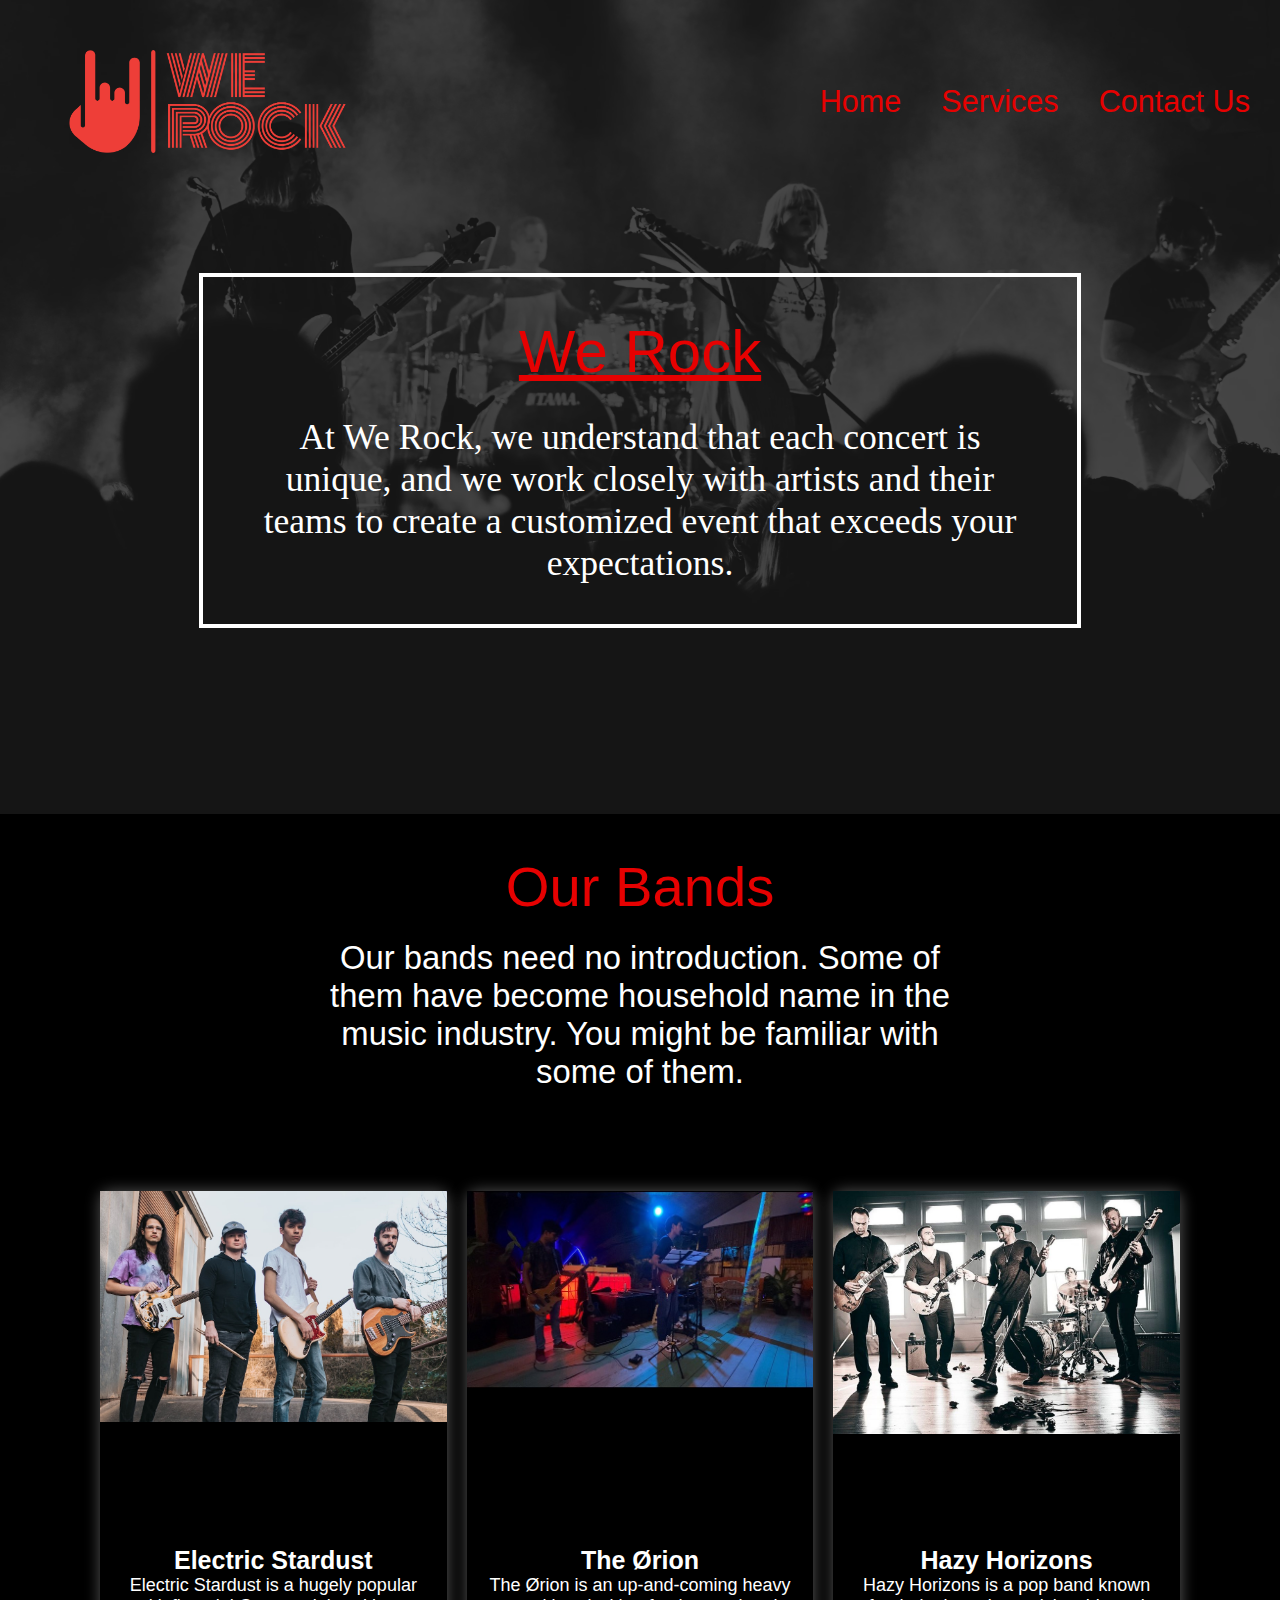
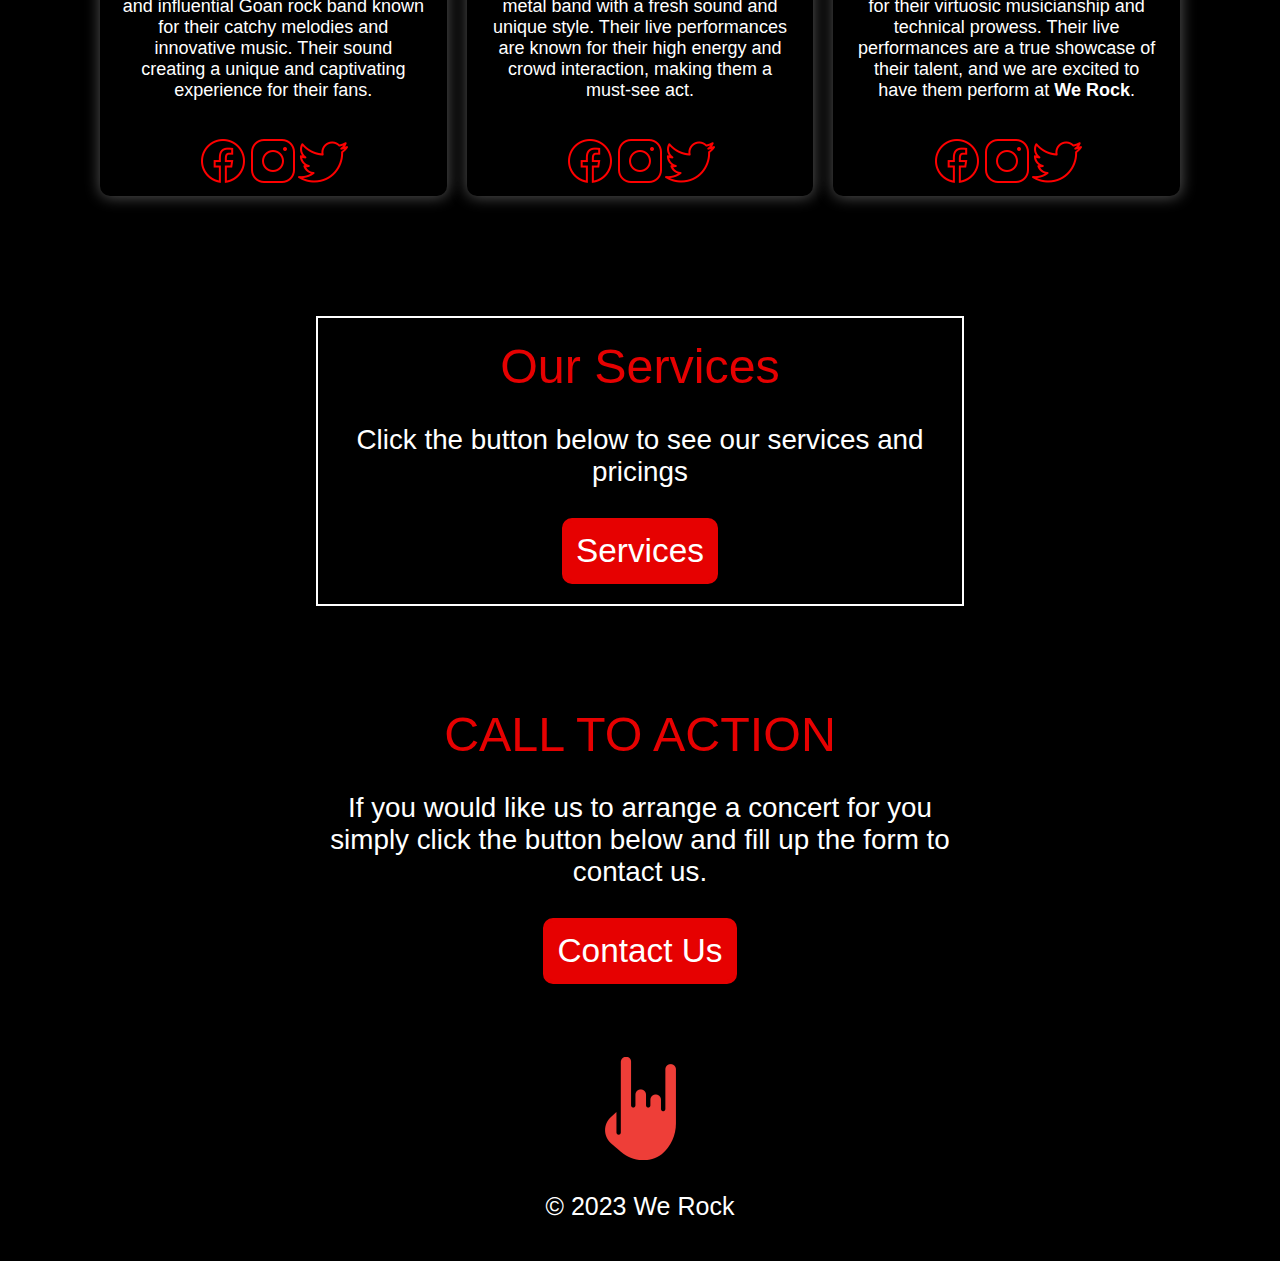
<file: index.html>
<!DOCTYPE html>
<html lang="en">
    <head>
        <meta charset="UTF-8">
        <meta http-equiv="X-UA-Compatible" content="IE=edge">
        <meta name="viewport" content="width=device-width, initial-scale=1.0">
        <link rel="stylesheet" href="home.css">
        <link rel="shortcut icon" href="images/we-rock-website-favicon-color.png">
        <title>We Rock</title>
    </head>
    <body>
        <div class="container">
        <div class="container-top">
            <div class="head">
                <div class="header-logo"><img class="header-icon" src="images/we-rock-low-resolution-logo-color-on-transparent-background.png" alt=""></div>
                <div class="nav-bar"><a href="#">Home</a><a href="Services.html">Services</a><a href="Contact.html">Contact Us</a></div>
            </div>
            <div class="intro">
                <p class="intro-heading">We Rock</p>
                <p class="intro-slogan">At We Rock,
                    we understand that each concert is unique,
                    and we work closely with artists and their teams to create a customized event that exceeds your expectations.
                </p>
            </div>
        </div>
        <div class="main">
            <div class="bands">
                <div class="bands-head">
                    <p class="bands-heading">Our Bands</p>
                    <p class="bands-head-description">Our bands need no introduction. Some of them have become household name in the music industry. You might be familiar with some of them.</p>
                </div>
                <div class="band-cards">
                    <div class="card">
                        <img class="band-image" src="images/band-pics/electric-stardust.jpg" alt="Electric Stardust">
                        <div class="card-description">
                            <p class="band-name">Electric Stardust</p>
                            <p class="band-description">Electric Stardust is a hugely popular and influential Goan rock band known for their catchy melodies and innovative music. Their sound creating a unique and captivating experience for their fans.</p>
                        </div>
                        <div class="band-socials"><img src="images/icons-social/icons8-facebook-50.png" alt="Facebook" title="The Beatles"><img src="images/icons-social/icons8-instagram-50.png" alt="Instagram"><img src="images/icons-social/icons8-twitter-50.png" alt="Twitter"></div>
                    </div>
                    <div class="card">
                        <img class="band-image" src="images/band-pics/the-orion.jpg" alt="The Orion">
                        <div class="card-description">
                            <p class="band-name">The Ørion</p>
                            <p class="band-description">The Ørion is an up-and-coming heavy metal band with a fresh sound and unique style. Their live performances are known for their high energy and crowd interaction,
                                making them a must-see act.
                            </p>
                        </div>
                        <div class="band-socials"><a href=""><img src="images/icons-social/icons8-facebook-50.png" alt="Facebook" title="Facebook"></a><a href="https://www.instagram.com/orion_theband/?hl=en" target="_blank"><img src="images/icons-social/icons8-instagram-50.png" alt="Instagram" title="Instagram"></a><a href=""><img src="images/icons-social/icons8-twitter-50.png" alt="Twitter" title="Twitter"></a></div>
                    </div>
                    <div class="card">
                        <img class="band-image" src="images/band-pics/hazy-horizons.jpg" alt="">
                        <div class="card-description">
                            <p class="band-name">Hazy Horizons</p>
                            <p class="band-description">Hazy Horizons is a pop band known for their virtuosic musicianship and technical prowess. Their live performances are a true showcase of their talent,
                                and we are excited to have them perform at <strong>We Rock</strong>.
                            </p>
                        </div>
                        <div class="band-socials"><img src="images/icons-social/icons8-facebook-50.png" alt="Facebook" title="The Beatles"><img src="images/icons-social/icons8-instagram-50.png" alt="Instagram"><img src="images/icons-social/icons8-twitter-50.png" alt="Twitter"></div>
                    </div>
                    <div></div>
                </div>
                <div class="call-action border">
                    <p class="call-action-heading">Our Services</p>
                    <p class="call-action-description">Click the button below to see our services and pricings</p>
                    <a href="Services.html" target="_blank"><button type="button" class="call-action-button">Services</button></a>
                </div>
                <div class="call-action">
                    <p class="call-action-heading">CALL TO ACTION</p>
                    <p class="call-action-description">If you would like us to arrange a concert for you simply click the button below and fill up the form to contact us.</p>
                    <a href="Contact.html" target="_blank"><button class="call-action-button" type="button">Contact Us</button></a>
                </div>
            </div>
            <div class="footer">
                <div class="footer-para"><img src="images/we-rock-website-favicon-color.png" alt="We rock logo"></div>
                <p>&copy;
                    2023 We Rock
                </p>
            </div>
        </div>
    </body>
</html>
</file>
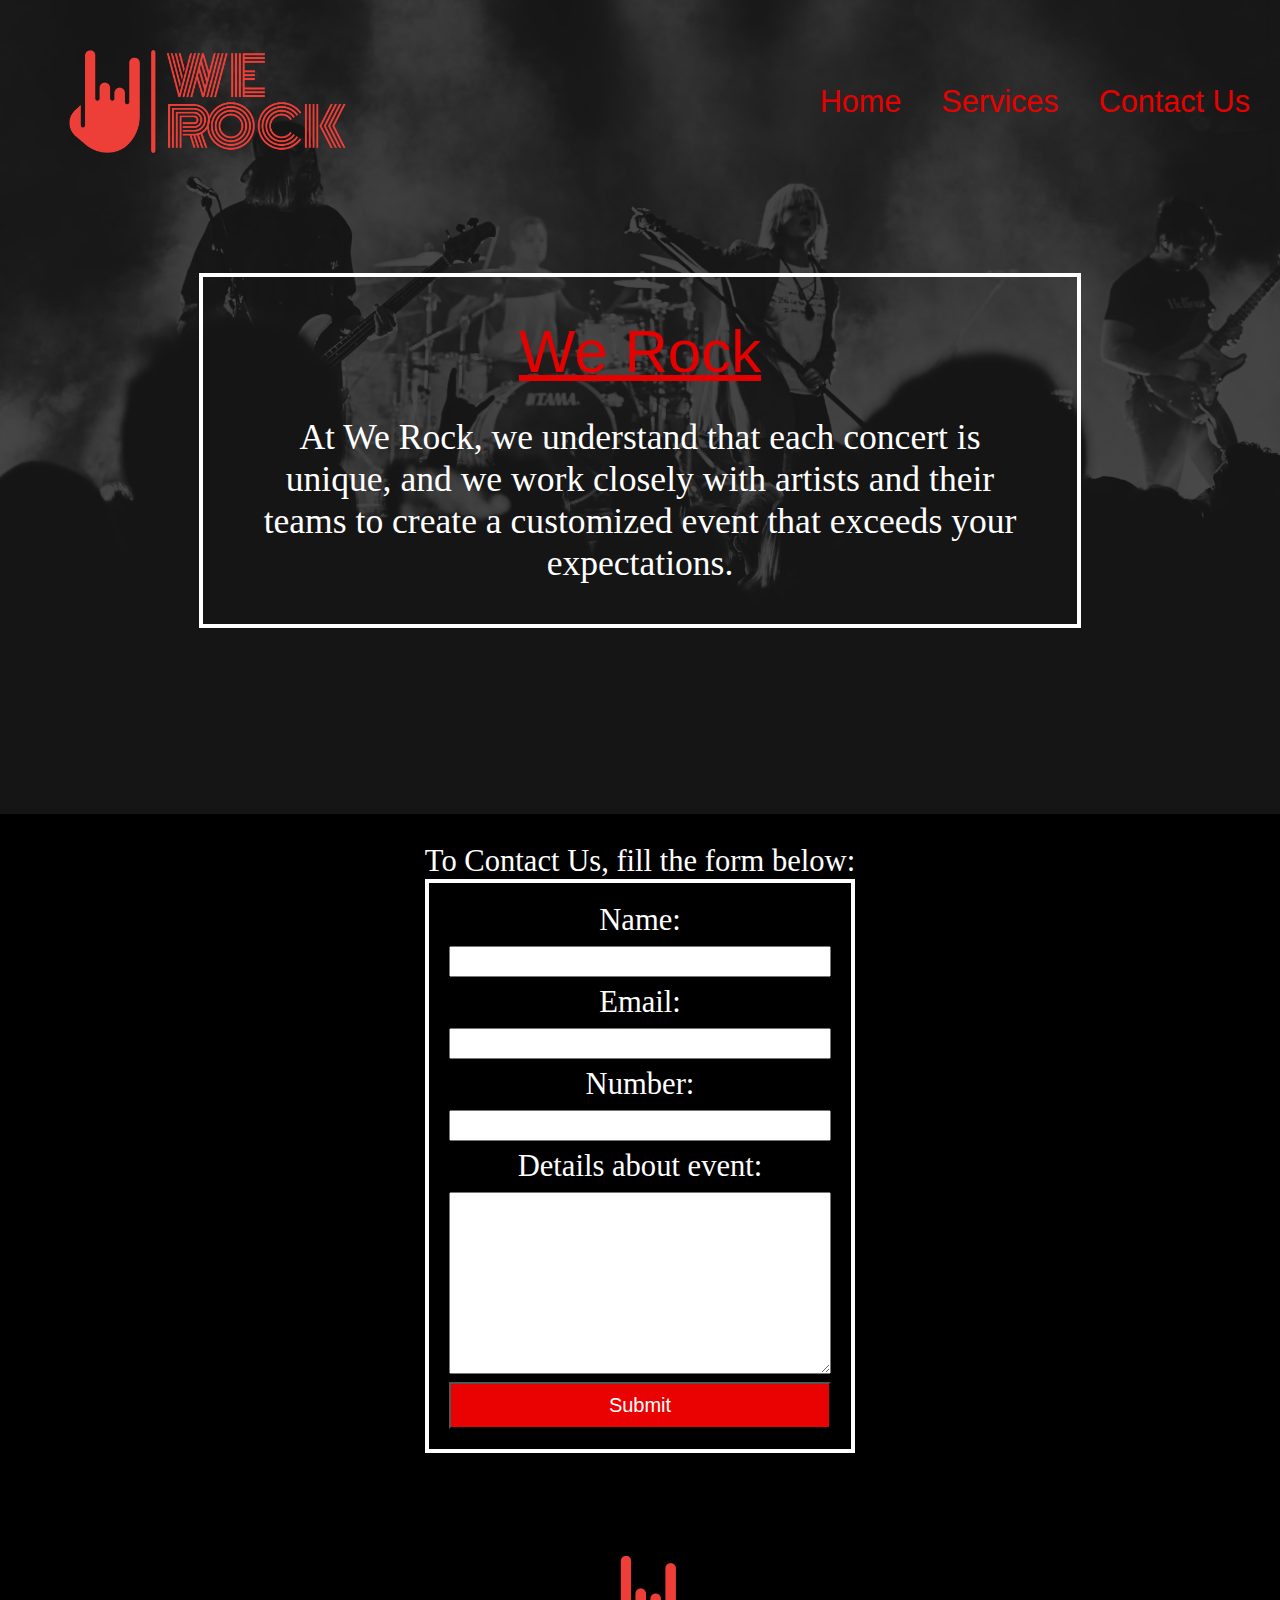
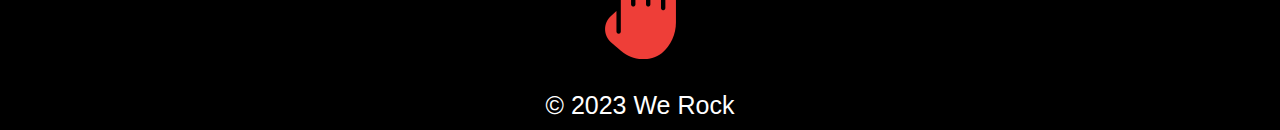
<file: Contact.html>
<!DOCTYPE html>
<html lang="en">
  <head>
    <meta charset="UTF-8" />
    <meta http-equiv="X-UA-Compatible" content="IE=edge" />
    <meta name="viewport" content="width=device-width, initial-scale=1.0" />
    <link rel="stylesheet" href="style.css" />
    <link rel="stylesheet" href="home.css">
    <link rel="shortcut icon" href="images/we-rock-website-favicon-color.png" />
    <title>We Rock</title>
  </head>
  <body>

    <div class="container">
      <div class="container-top">
          <div class="head">
              <div class="header-logo"><img class="header-icon" src="images/we-rock-low-resolution-logo-color-on-transparent-background.png" alt=""></div>
              <div class="nav-bar"><a href="#">Home</a><a href="Services.html">Services</a><a href="Contact.html">Contact Us</a></div>
          </div>
          <div class="intro">
              <p class="intro-heading">We Rock</p>
              <p class="intro-slogan">At We Rock,
                  we understand that each concert is unique,
                  and we work closely with artists and their teams to create a customized event that exceeds your expectations.
              </p>
          </div>
        </div>
         
        <div class="main-form">
    
          <p>To Contact Us, fill the form below:</p>
          <form action="post" class="form">
            <label for="name">Name:</label>
            <input type="text" />
            <label for="mail">Email:</label>
            <input type="email" />
            <label for="number">Number:</label>
            <input type="number" />
            <label for="review">Details about event:</label>
            <textarea name="review" id="review" cols="30" rows="10"></textarea>
            <button type="button">Submit</button>
          </form>
    
          </div>
          
          <div class="footer">
              <div class="footer-para"><img src="images/we-rock-website-favicon-color.png" alt="We rock logo"></div>
              <p>&copy;
                  2023 We Rock
              </p>
          </div>
      </div>

  </body>
</html>
</file>
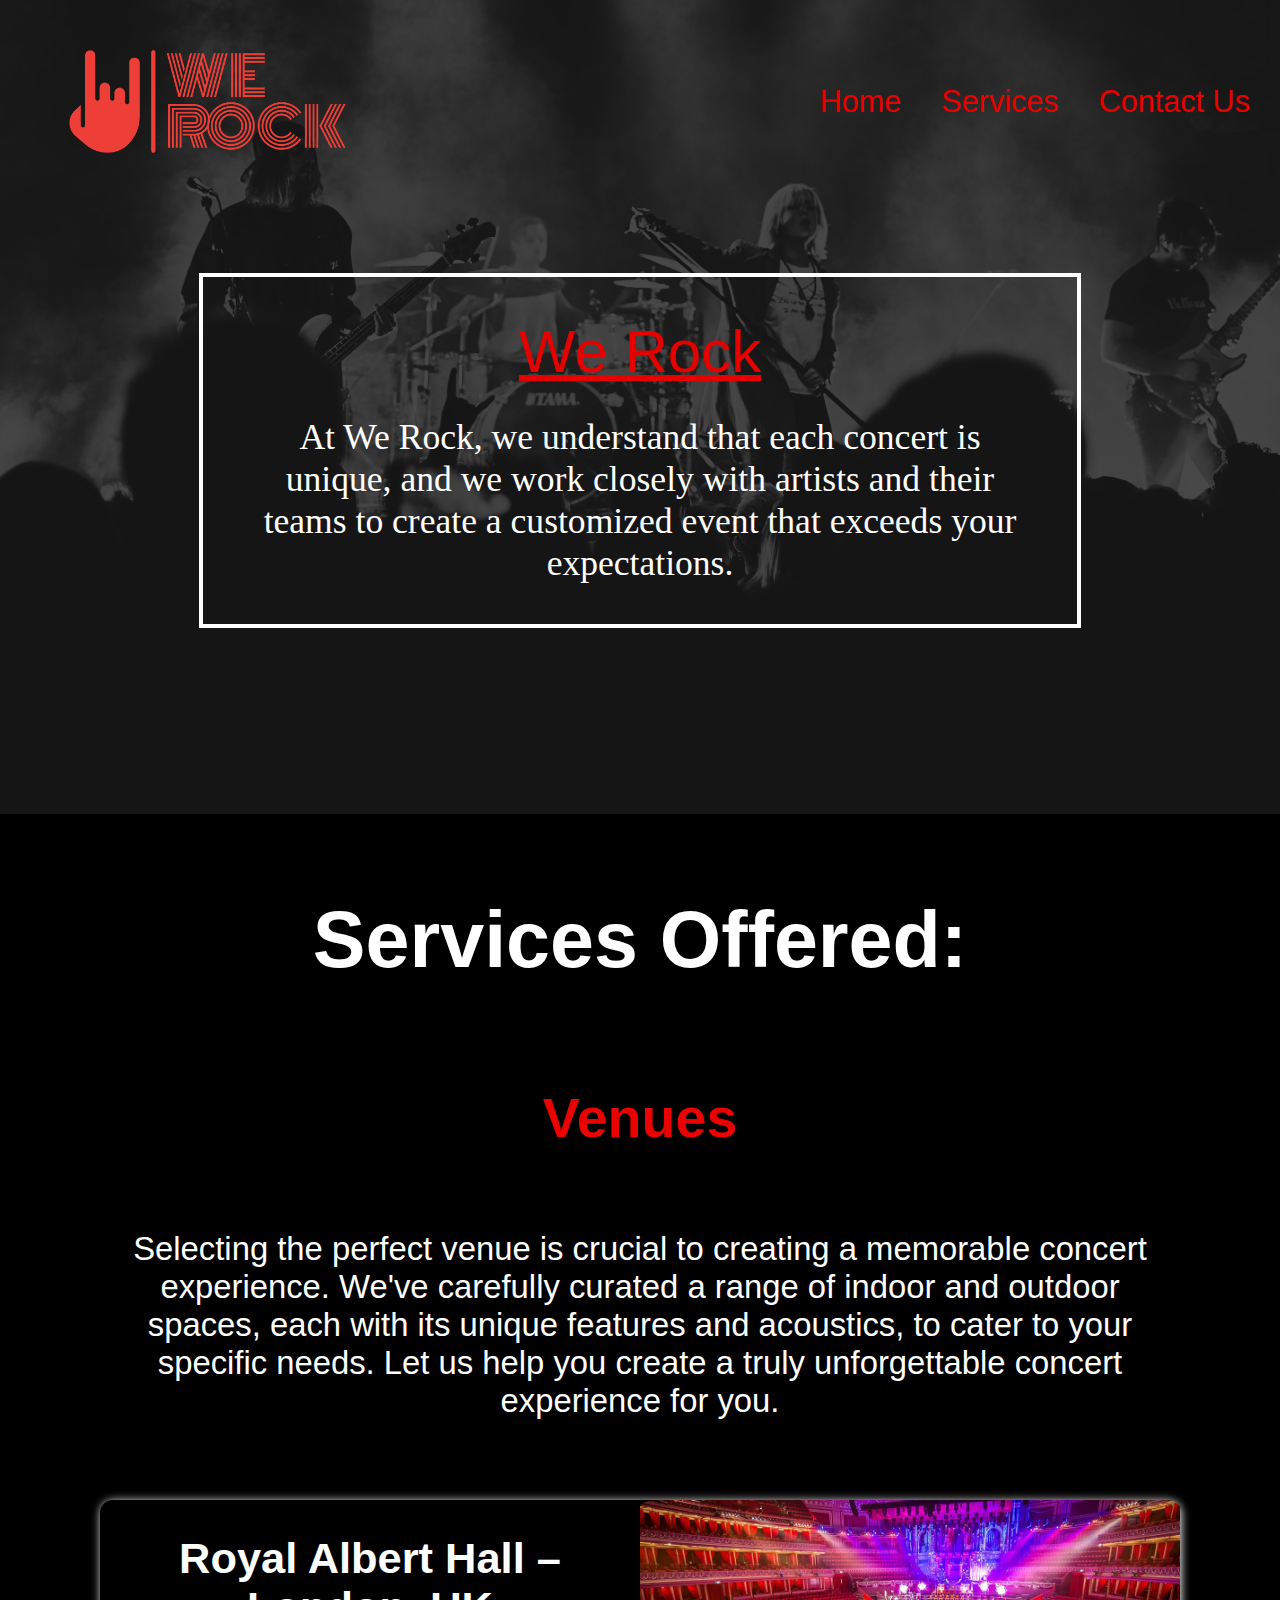
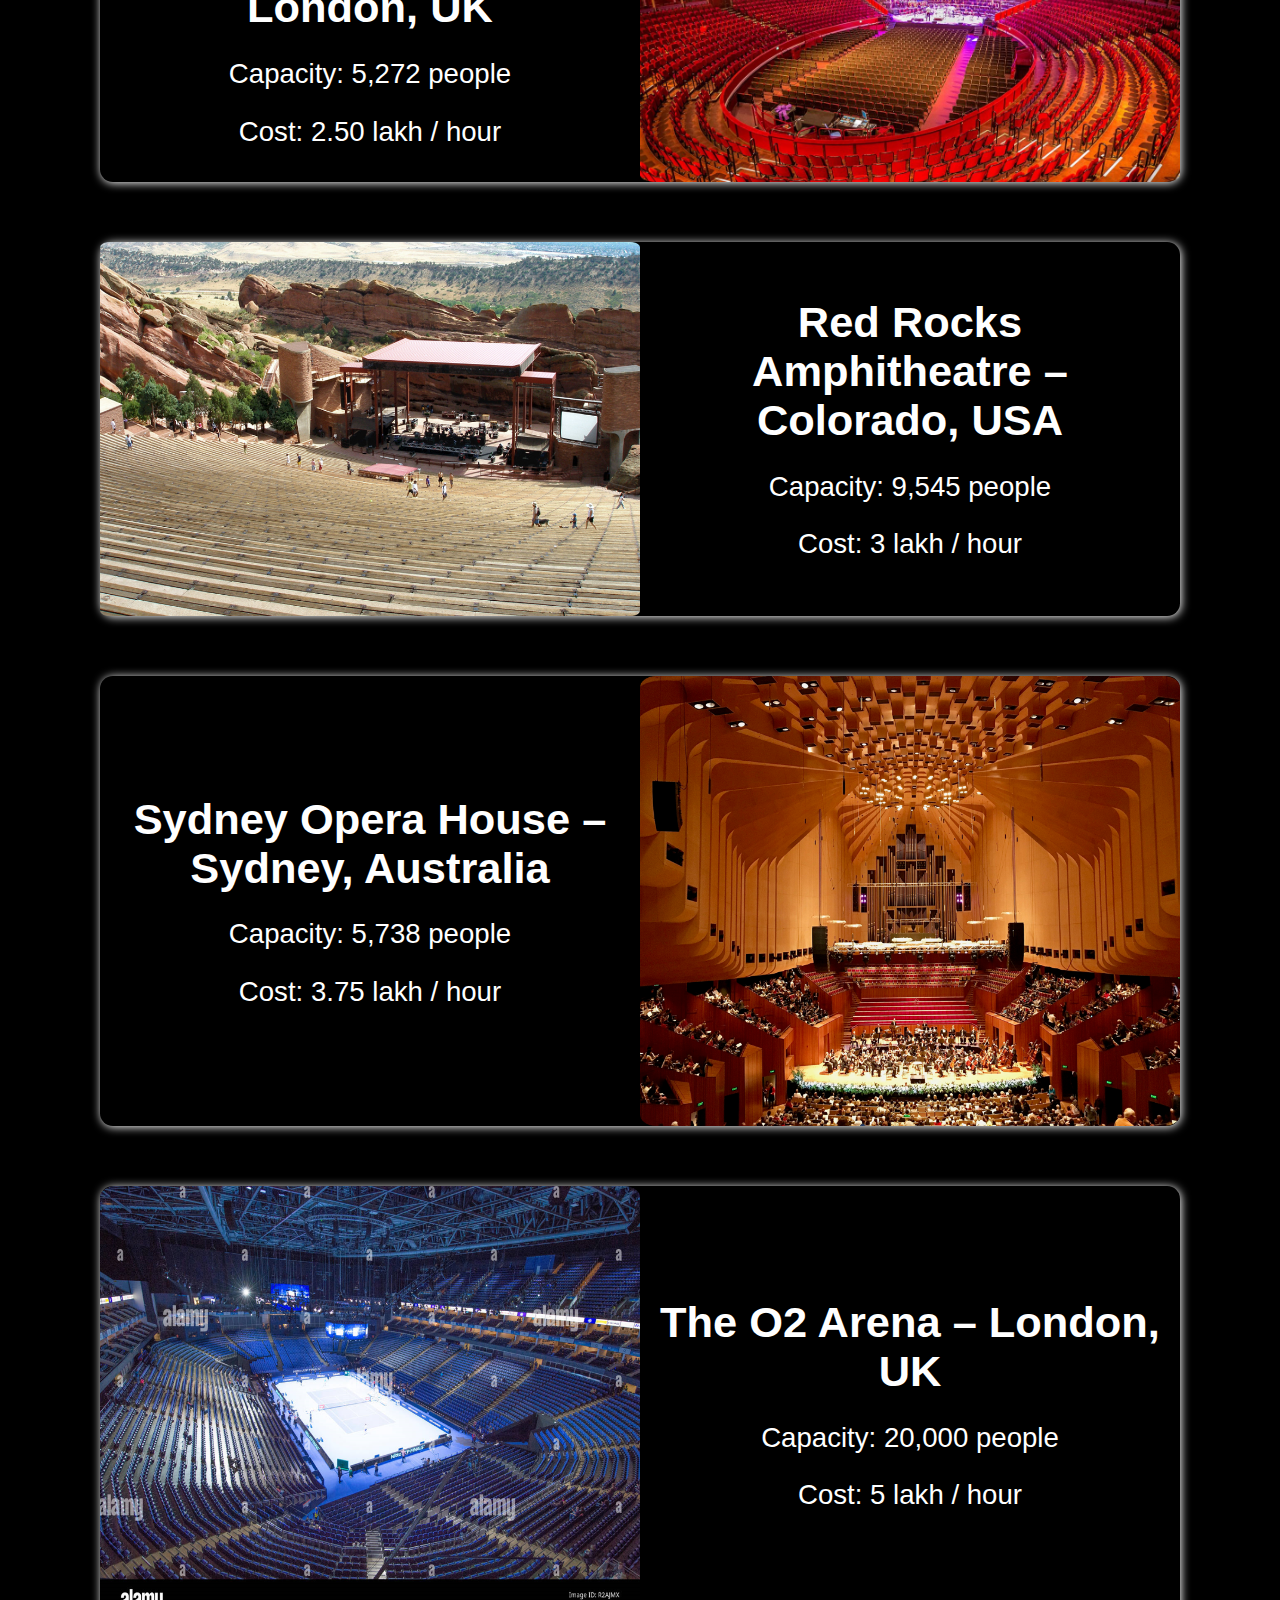
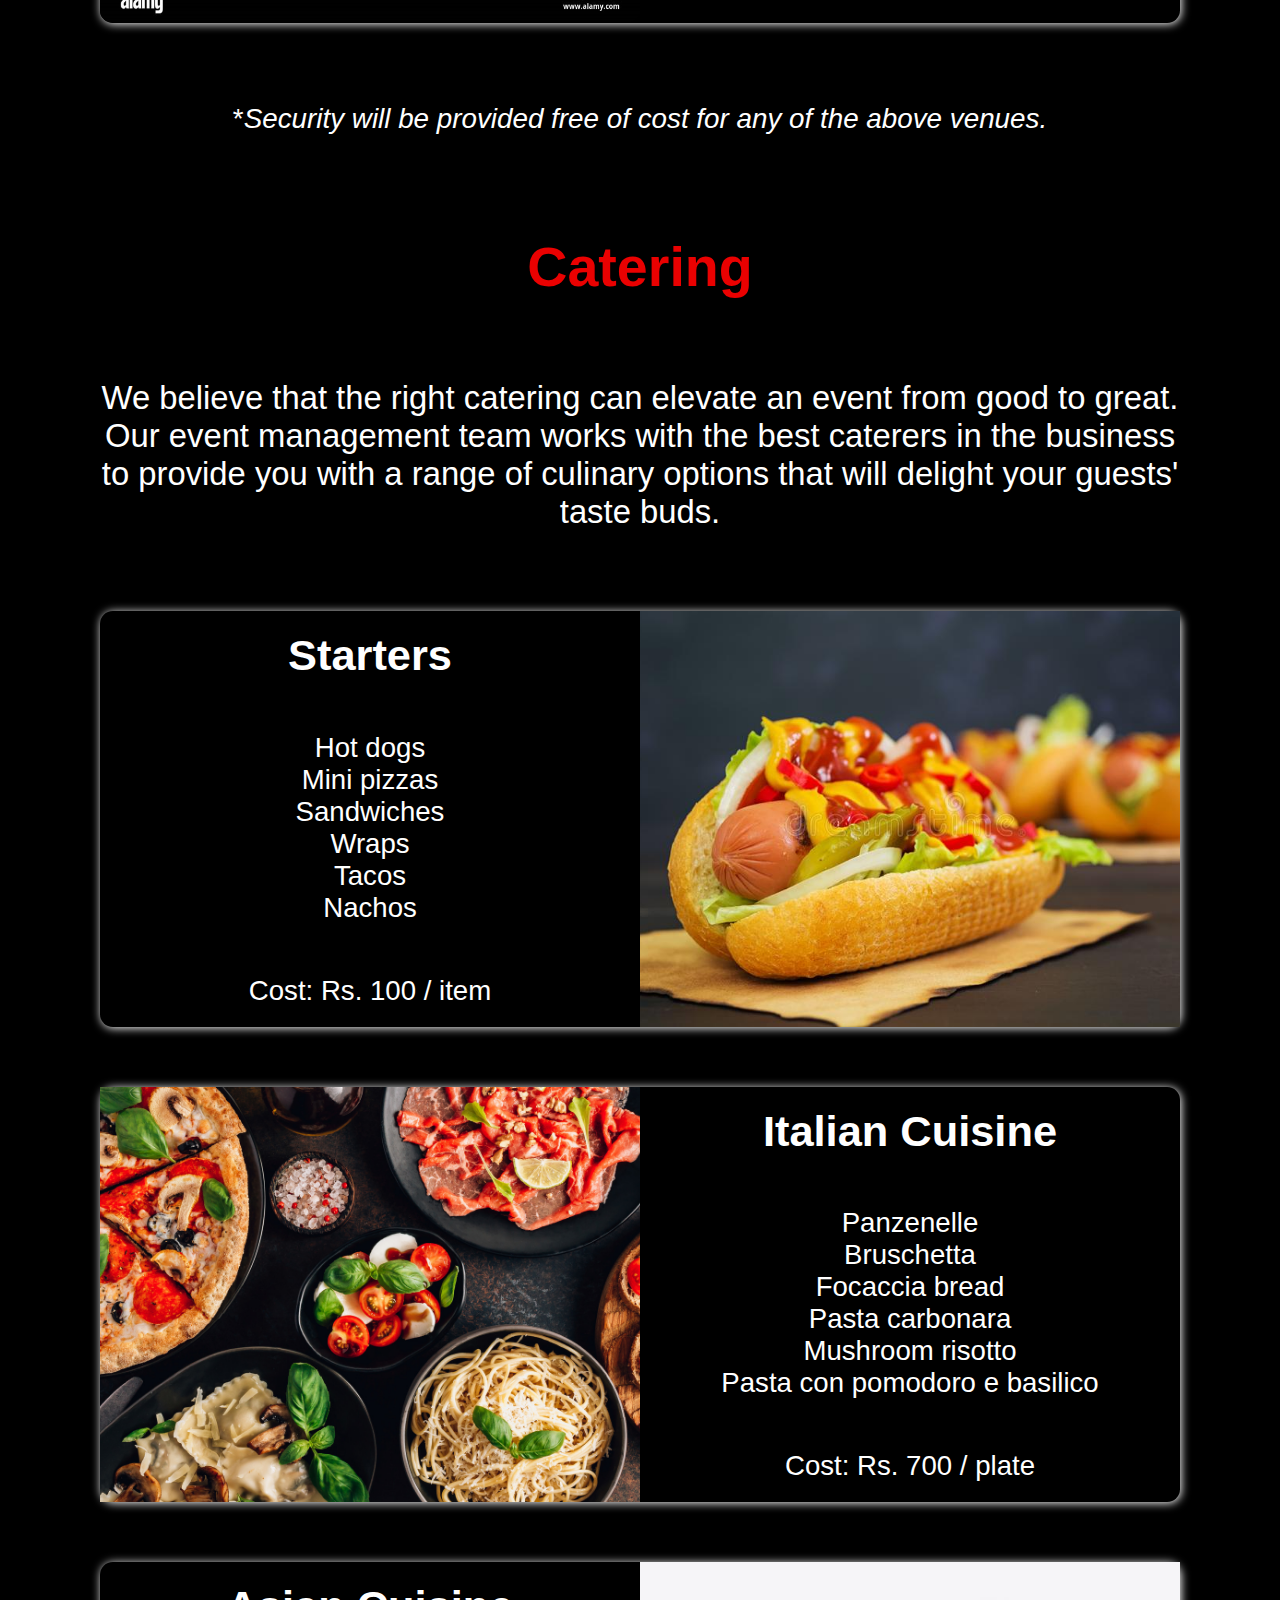
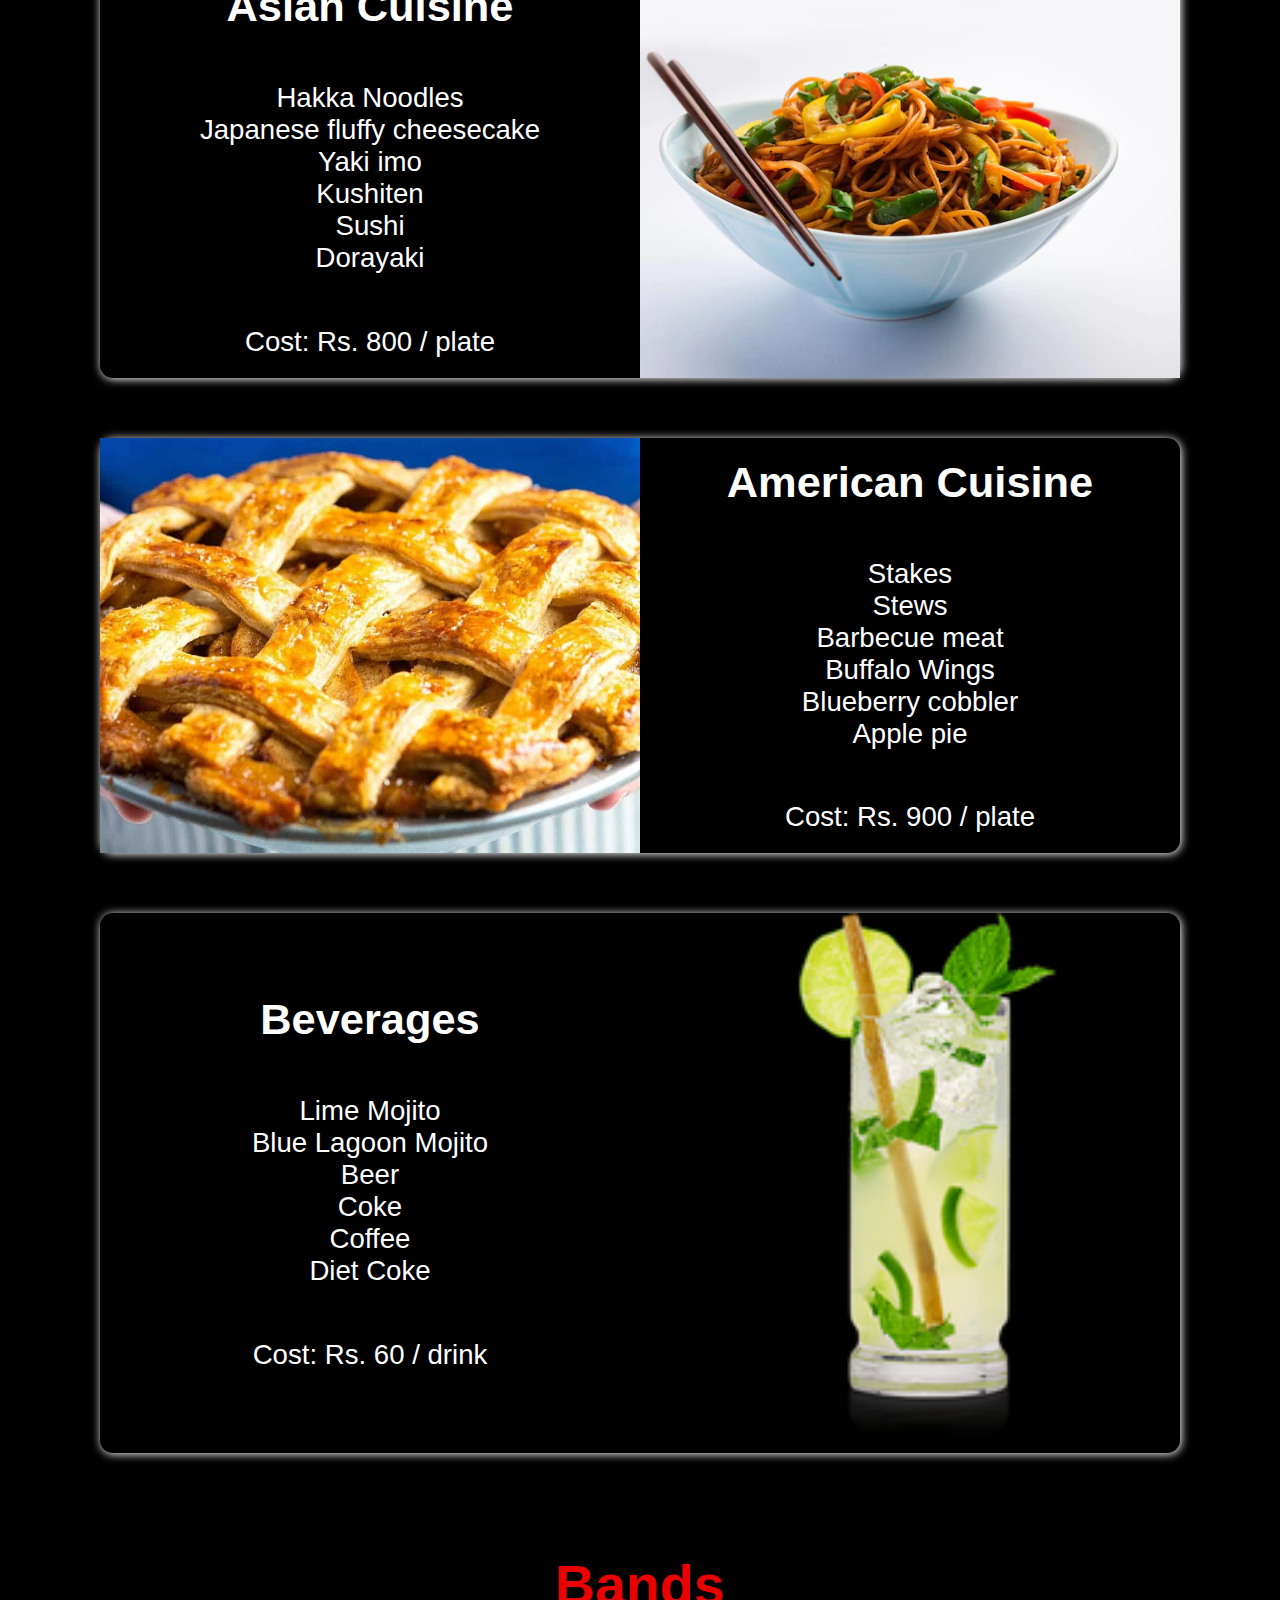
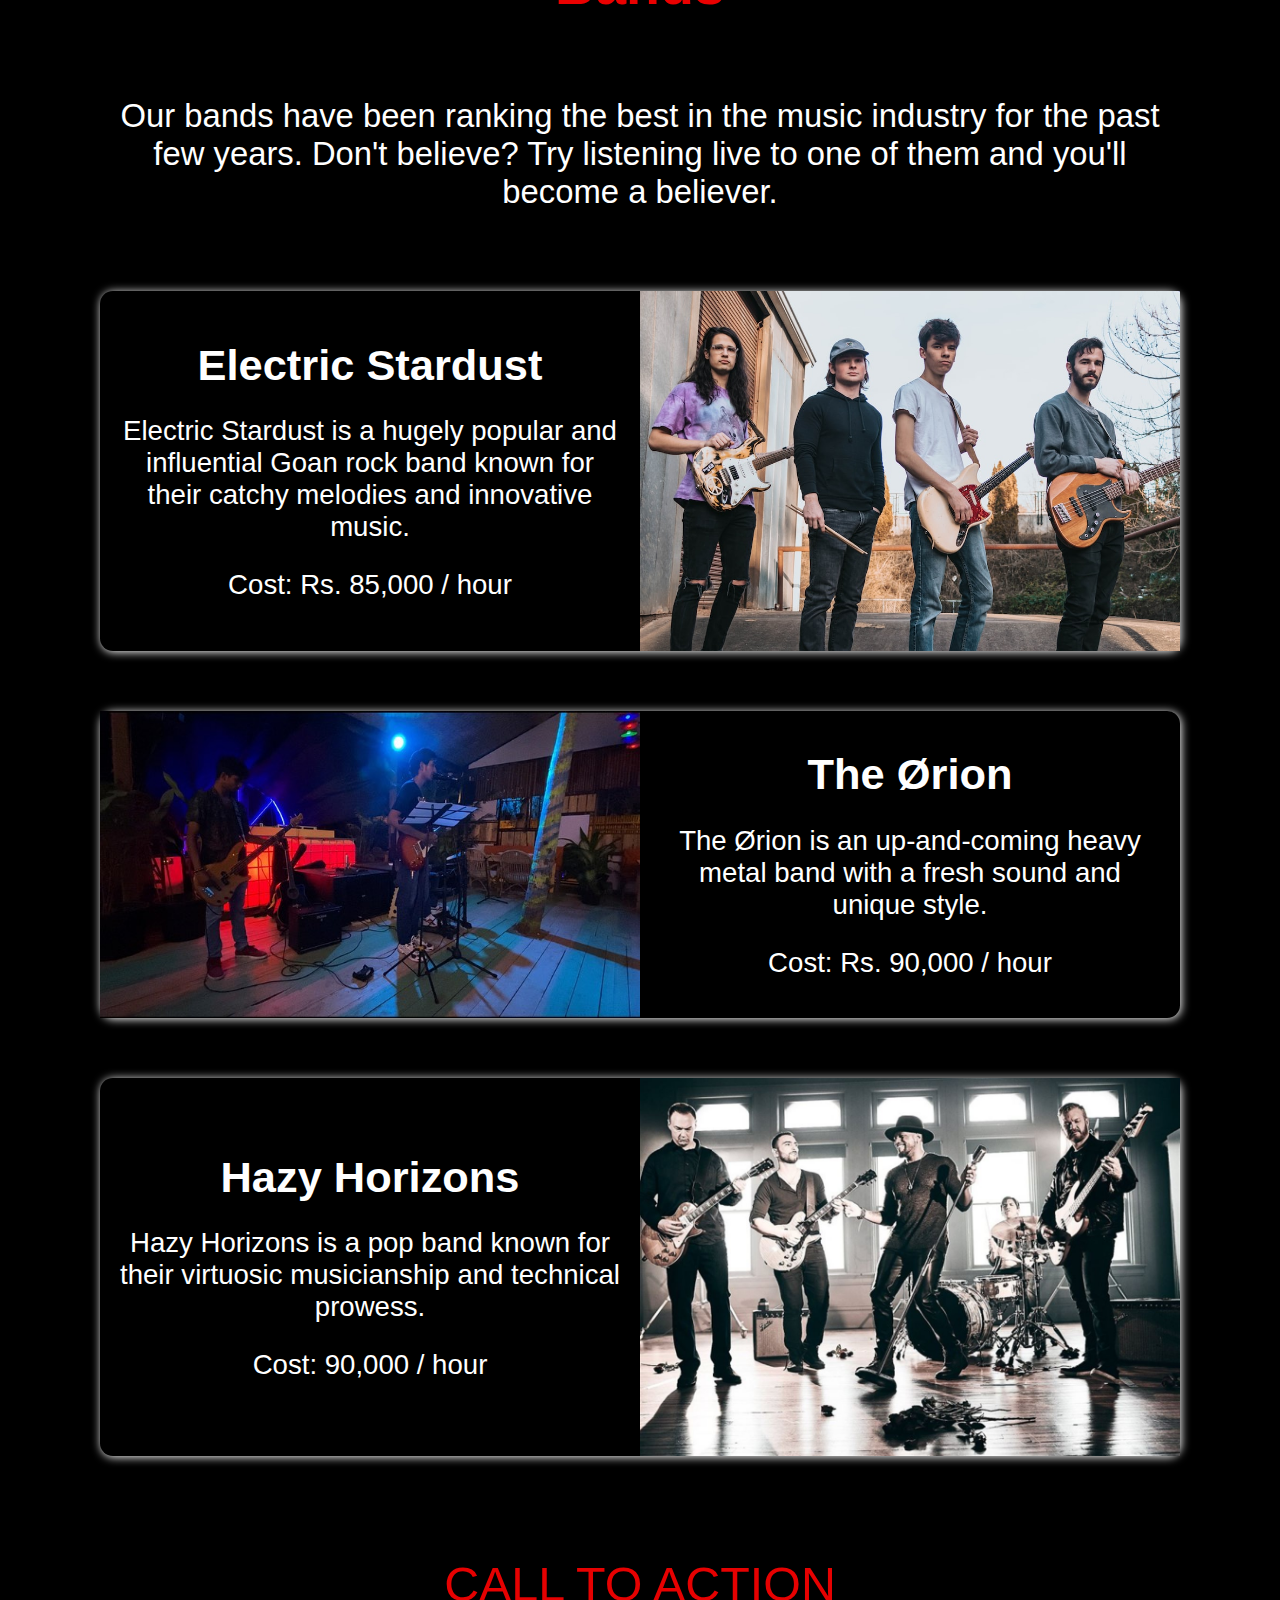
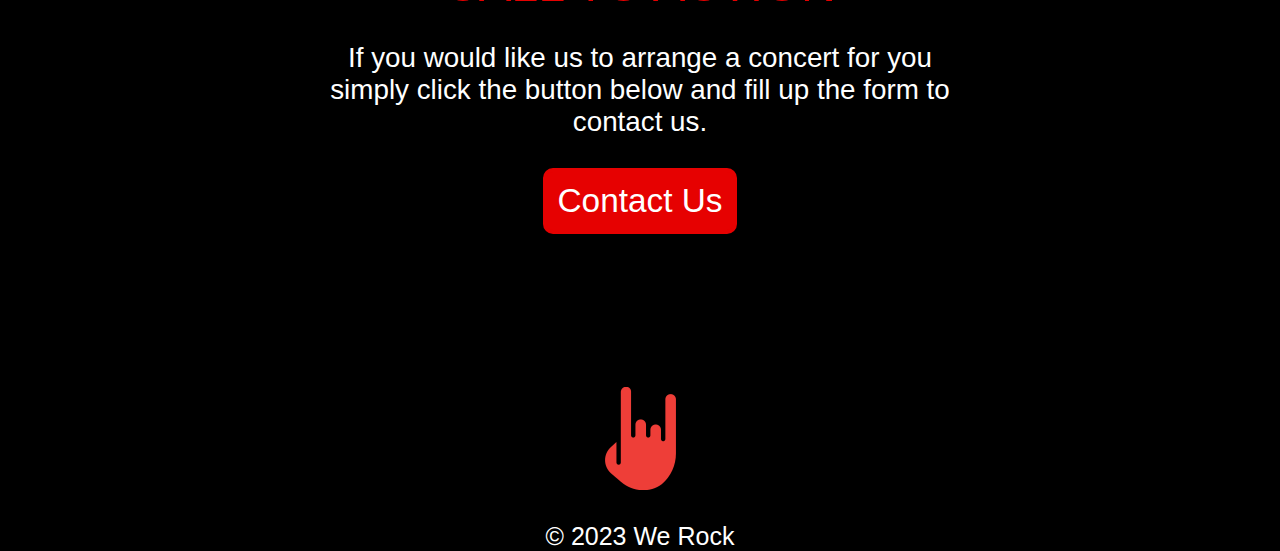
<file: Services.html>
<!DOCTYPE html>
<html lang="en">
  <head>
    <meta charset="UTF-8" />
    <meta http-equiv="X-UA-Compatible" content="IE=edge" />
    <meta name="viewport" content="width=device-width, initial-scale=1.0" />
    <link rel="stylesheet" href="home.css" />
    <link rel="stylesheet" href="services.css" />
    <link rel="shortcut icon" href="images/we-rock-website-favicon-color.png" />
    <title>We Rock</title>
  </head>
  <body>
    <div class="container">
      <div class="container-top">
        <div class="head">
          <div class="header-logo">
            <img
              class="header-icon"
              src="images/we-rock-low-resolution-logo-color-on-transparent-background.png"
              alt=""
            />
          </div>

          <div class="nav-bar">
            <a href="index.html">Home</a>
            <a href="#">Services</a>
            <a href="Contact.html">Contact Us</a>
          </div>
        </div>

        <div class="intro">
          <p class="intro-heading">We Rock</p>
          <p class="intro-slogan">
            At We Rock, we understand that each concert is unique, and we work
            closely with artists and their teams to create a customized event
            that exceeds your expectations.
          </p>
        </div>
      </div>
      <!-- prettier-ignore -->
      <div class="main-services">

        <p class="services-heading">Services Offered:</p>

        <div class="venues">

          <div class="venues-heading">Venues</div>

          <div class="venues-heading-description">
            <p>Selecting the perfect venue is crucial to creating a memorable concert experience. We've carefully curated a range of indoor and outdoor spaces, each with its unique features and acoustics, to cater to your specific needs. Let us help you create a truly unforgettable concert experience for you.</p>
          </div>

          <div class="venues-cards-container">

            <div class="venues-card">
              <div class="venues-card-details">
                <p class="venues-name">Royal Albert Hall – London, UK</p>
                <p>Capacity: 5,272 people</p>
                <p>Cost: 2.50 lakh / hour</p>
              </div>
              <img class="venues-img" src="images/venues/venue1.png" alt="">
            </div>

            <div class="venues-card">
              <div class="venues-card-details">
                <p class="venues-name">Red Rocks Amphitheatre – Colorado, USA</p>
                <p>Capacity: 9,545 people</p>
                <p>Cost: 3 lakh / hour</p>
              </div>
              <img class="venues-img" src="images/venues/venue2.png" alt="">
            </div>

            <div class="venues-card">
              <div class="venues-card-details">
                <p class="venues-name">Sydney Opera House – Sydney, Australia</p>
                <p>Capacity: 5,738 people</p>
                <p>Cost: 3.75 lakh / hour</p>
              </div>
              <img class="venues-img" src="images/venues/venue3.png" alt="">
            </div>

            <div class="venues-card">
              <div class="venues-card-details">
                <p class="venues-name">The O2 Arena – London, UK</p>
                <p>Capacity: 20,000 people</p>
                <p>Cost: 5 lakh / hour</p>
              </div>
              <img class="venues-img" src="images/venues/venue4.png" alt="">
            </div>

          </div>

          <p>*<i>Security will be provided free of cost for any of the above venues.</i></p>

        </div>




        <div class="venues">

          <div class="venues-heading">Catering</div>

          <div class="venues-heading-description">
            <p>We believe that the right catering can elevate an event from good to great. Our event management team works with the best caterers in the business to provide you with a range of culinary options that will delight your guests' taste buds.</p>
          </div>

          <div class="venues-cards-container">

            <div class="venues-card">
              <div class="venues-card-details">
                <p class="venues-name">Starters</p>
                <p>
                  <ul>
                    <li>Hot dogs</li>
                    <li>Mini pizzas</li>
                    <li>Sandwiches</li>
                    <li>Wraps</li>
                    <li>Tacos</li>
                    <li>Nachos</li>
                  </ul>
                  </p>
                <p>Cost: Rs. 100 / item</p>
              </div>
              <img class="venues-img" src="images/food/delicious-homemade-hot-dog-dark-background-153354252.jpg" alt="">
            </div>

            <div class="venues-card">
              <div class="venues-card-details">
                <p class="venues-name">Italian Cuisine</p>
                <p>
                  <ul>
                    <li>Panzenelle</li>
                    <li>Bruschetta</li>
                    <li>Focaccia bread</li>
                    <li>Pasta carbonara</li>
                    <li>Mushroom risotto</li>
                    <li>Pasta con pomodoro e basilico</li>
                  </ul>
                </p>
                <p>Cost: Rs. 700 / plate</p>
              </div>
              <img class="venues-img" src="images/food/italian.jpg" alt="">
            </div>

            <div class="venues-card">
              <div class="venues-card-details">
                <p class="venues-name">Asian Cuisine</p>
                <p>
                  <ul>
                    <li>Hakka Noodles</li>
                    <li>Japanese fluffy cheesecake</li>
                    <li>Yaki imo</li>
                    <li>Kushiten</li>
                    <li>Sushi</li>
                    <li>Dorayaki</li>
                  </ul>
                </p>
                <p>Cost: Rs. 800 / plate</p>
              </div>
              <img class="venues-img" src="images/food/asian.webp" alt="">
            </div>


            <div class="venues-card">
              <div class="venues-card-details">
                <p class="venues-name">American Cuisine</p>
                <p>
                  <ul>
                    <li>Stakes</li>
                    <li>Stews</li>
                    <li>Barbecue meat</li>
                    <li>Buffalo Wings</li>
                    <li>Blueberry cobbler</li>
                    <li>Apple pie</li>
                  </ul>
                </p>
                <p>Cost: Rs. 900 / plate</p>
              </div>
              <img class="venues-img" src="images/food/american.jpg" alt="">
            </div>

            <div class="venues-card">
              <div class="venues-card-details">
                <p class="venues-name">Beverages</p>
                <p>
                  <ul>
                    <li>Lime Mojito</li>
                    <li>Blue Lagoon Mojito</li>
                    <li>Beer</li>
                    <li>Coke</li>
                    <li>Coffee</li>
                    <li>Diet Coke</li>
                  </ul>
                </p>
                <p>Cost: Rs. 60 / drink</p>
              </div>
              <img class="venues-img" src="images/food/beverages.png" alt="">
            </div>

          </div>

        </div>



        <div class="venues">

          <div class="venues-heading">Bands</div>

          <div class="venues-heading-description">
            <p>Our bands have been ranking the best in the music industry for the past few years. Don't believe? Try listening live to one of them and you'll become a believer.</p>
          </div>

          <div class="venues-cards-container">

            <div class="venues-card">
              <div class="venues-card-details">
                <p class="venues-name">Electric Stardust</p>
                <p>Electric Stardust is a hugely popular and influential Goan rock band known for their catchy melodies and innovative music.</p>
                <p>Cost: Rs. 85,000 / hour</p>
              </div>
              <img class="venues-img" src="images/band-pics/electric-stardust.jpg" alt="">
            </div>

            <div class="venues-card">
              <div class="venues-card-details">
                <p class="venues-name">The Ørion</p>
                <p>The Ørion is an up-and-coming heavy metal band with a fresh sound and unique style.</p>
                <p>Cost: Rs. 90,000 / hour</p>
              </div>
              <img class="venues-img" src="images/band-pics/the-orion.jpg" alt="">
            </div>

            <div class="venues-card">
              <div class="venues-card-details">
                <p class="venues-name">Hazy Horizons</p>
                <p>Hazy Horizons is a pop band known for their virtuosic musicianship and technical prowess.</p>
                <p>Cost: 90,000 / hour</p>
              </div>
              <img class="venues-img" src="images/band-pics/hazy-horizons.jpg" alt="">
            </div>

          </div>

        </div>

        <div class="call-action">
          <p class="call-action-heading">CALL TO ACTION</p>
          <p class="call-action-description">If you would like us to arrange a concert for you simply click the button below and fill up the form to contact us.</p>
          <a href="Contact.html" target="_blank"><button class="call-action-button" type="button">Contact Us</button></a>
      </div>
        
      </div>

      <div class="footer">
        <div class="footer-para">
          <img
            src="images/we-rock-website-favicon-color.png"
            alt="We rock logo"
          />
        </div>
        <p>&copy; 2023 We Rock</p>
      </div>
    </div>
  </body>
</html>
</file>
<file: home.css>
:root {
  --hfont: 20px;
  --pfont: 10px;
  --pcolor: rgb(230, 1, 1);
  --pageColor: black;
}

* {
  padding: 0;
  margin: 0;
  box-sizing: border-box;
}

body {
  background-color: var(--pageColor);
}

.container {
  display: grid;
  grid-template-rows: auto auto auto;
  background: url(images/band.webp);
  background-repeat: no-repeat;
  background-size: 100%;
  row-gap: 30px;
}

.container-top {
  padding: 50px 10px;
  display: grid;
  grid-template-rows: auto 1fr 1em;
  row-gap: 120px;
  background-color: rgba(26, 26, 26, 0.801);
}

.intro {
  border: 4px white solid;
  display: grid;
  grid-template-rows: auto auto;
  color: white;
  text-align: center;
  padding: 40px;
  max-width: 70%;
  row-gap: 30px;
  justify-self: center;
}

.intro-heading {
  font-size: 60px;
  text-decoration: underline;
  font-family: 'Gill Sans', 'Gill Sans MT', Calibri, 'Trebuchet MS', sans-serif;
  color: var(--pcolor);
}

.intro-slogan {
  font-size: calc(10px + 2vw);
}

.head {
  display: flex;
  justify-content: space-around;
  align-items: center;
}

.header-logo {
  flex: 1;
  display: grid;
  place-items: center;
}

.header-icon {
  width: 70%;
}

.nav-bar {
  display: flex;
  justify-content: flex-end;
  column-gap: 40px;
  padding: 0px 20px;
  flex: auto;
  font-size: calc(5px + 2vw);
  font-family: 'Franklin Gothic Medium', 'Arial Narrow', Arial, sans-serif;
  font-weight: 100;
}

.nav-bar a {
  color: var(--pcolor);
  text-decoration: none;
}

.nav-bar a:hover {
  text-decoration: underline;
}

.main {
  padding: 10px 100px;
  display: grid;
  color: white;
}

.bands {
  display: grid;
  row-gap: 100px;
}

.bands-head {
  font-family: 'Gill Sans', 'Gill Sans MT', Calibri, 'Trebuchet MS', sans-serif;
  text-align: center;
  display: grid;
  row-gap: 20px;
  max-width: 60%;
  justify-self: center;
  grid-template-rows: auto 1fr;
}

.bands-heading {
  font-size: calc(5px + 4vw);
  color: rgb(230, 1, 1);
}

.bands-head-description {
  font-size: calc(20px + 1vw);
}

.band-cards {
  display: grid;
  grid-template-columns: repeat(auto-fit, minmax(300px, 1fr));
  place-items: center;
  gap: 20px;
}

.card {
  display: grid;
  grid-template-rows: 5fr 3fr 1fr;
  place-items: center;
  text-align: center;
  box-shadow: 0.5px 0.5px 15px rgb(85, 85, 85);
  font-size: 18px;
  border-radius: 10px;
  font-family: 'Gill Sans', 'Gill Sans MT', Calibri, 'Trebuchet MS', sans-serif;
  row-gap: 10px;
}

.band-name {
  font-size: 25px;
  font-weight: bold;
}

.band-image {
  width: 100%;
  object-fit: cover;
  align-self: start;
}

.card-description {
  align-self: start;
  padding: 20px;
}

.call-action {
  text-align: center;
  display: grid;
  gap: 30px;
  justify-content: center;
  max-width: 60%;
  justify-self: center;
  grid-template-rows: auto 1fr auto;
  font-family: 'Gill Sans', 'Gill Sans MT', Calibri, 'Trebuchet MS', sans-serif;
  font-size: calc(15px + 1vw);
}

.call-action a,
button {
  text-decoration: none;
  color: white;
  cursor: pointer;
  transition: all 0.6s;
}

.call-action button:hover {
  background-color: white;
  color: rgb(230, 1, 1);
}

.call-action-heading {
  font-size: calc(10px + 3vw);
  color: rgb(230, 1, 1);
}

.call-action-button {
  color: white;
  background-color: rgb(230, 1, 1);
  border: 4px rgb(230, 1, 1) solid;
  font-size: larger;
  border-radius: 10px;
  padding: 10px;
}

.border {
  border: 2px white solid;
  padding: 20px;
}

.footer {
  color: white;
  gap: 20px;
  display: grid;
  grid-template-rows: 1fr auto;
  place-items: center;
  padding: 60px 0px 0px 0px;
  font-size: 25px;
  font-family: 'Gill Sans', 'Gill Sans MT', Calibri, 'Trebuchet MS', sans-serif;
}

.footer-para {
  display: flex;
  justify-content: center;
  align-items: center;
}
</file>
<file: style.css>
.main-form {
  display: grid;
  color: white;
  font-size: calc(5px + 2vw);
  text-align: center;
  align-items: center;
  justify-content: center;
}

.form {
  border: 4px white solid;
  display: grid;
  row-gap: 8px;
  padding: 20px;
  font-size: 15x;
}

.form button {
  font-size: 20px;
  background-color: rgb(234, 1, 1);
  padding: 10px 20px;
  transition: all 0.4s;
}

.form button:hover {
  background-color: white;
  color: rgb(234, 1, 1);
}

.form textarea,
input,
option,
select {
  font-size: 15px;
  padding: 5px;
  max-width: 50vw;
}
</file>
<file: services.css>
.main-services {
  color: white;
  font-family: 'Gill Sans', 'Gill Sans MT', Calibri, 'Trebuchet MS', sans-serif;
  display: grid;
  padding: 50px 100px;
  row-gap: 100px;
}

.services-heading {
  text-align: center;
  font-size: calc(15px + 5vw);
  font-weight: 900;
}

.venues {
  display: grid;
  justify-content: space-around;
  grid-template-rows: auto auto 1fr;
  text-align: center;
  row-gap: 80px;
  font-size: calc(15px + 1vw);
}

.venues-heading {
  font-size: calc(30px + 2vw);
  font-weight: bolder;
  color: rgb(234, 1, 1);
}

.venues-heading-description {
  font-size: calc(20px + 1vw);
}

.venues-cards-container {
  display: grid;
  row-gap: 60px;
}

.venues-card {
  display: grid;
  grid-template-columns: 1fr 1fr;
  text-align: center;
  box-shadow: 1px 1px 10px white;
  justify-content: center;
  align-items: center;
  border-radius: 1vw;
}

.venues-card-details {
  display: flex;
  flex-direction: column;
  row-gap: 2vw;
  padding: 20px;
}

.venues-card:nth-child(2n)>div {
  order: 2;
}

.venues-img {
  width: 100%;
  height: 100%;
  object-fit: cover;
}

.venues-name {
  font-size: calc(5px + 3vw);
  font-weight: bolder;
}

.venues-card-details {
  font-size: calc(2px + 2vw);
}

li {
  list-style: none;
}
</file>
